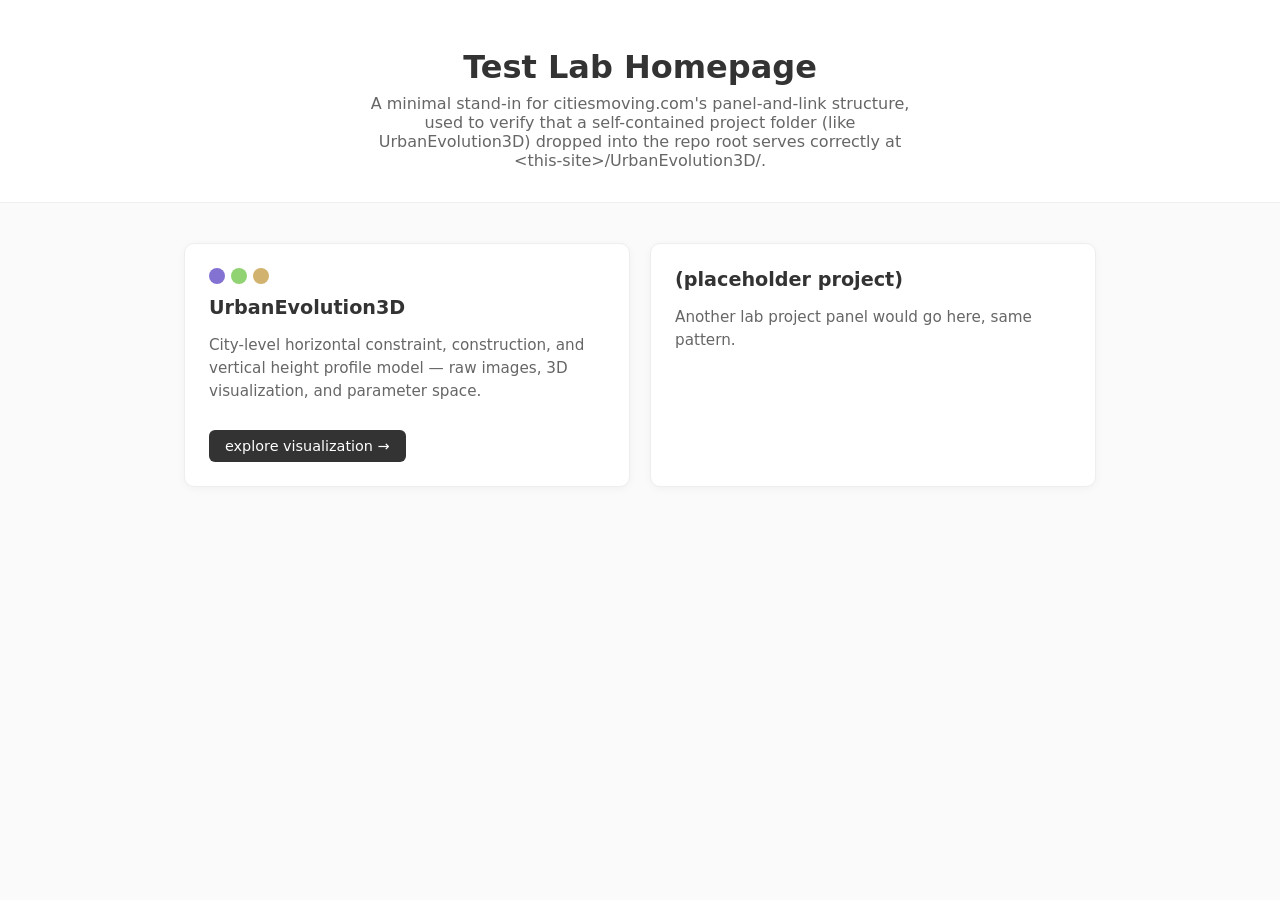
<file: index.html>
<!DOCTYPE html>
<html lang="en">
<head>
<meta charset="UTF-8" />
<meta name="viewport" content="width=device-width, initial-scale=1.0" />
<title>Test Lab Homepage</title>
<style>
  * { box-sizing: border-box; }
  body {
    margin: 0;
    font-family: 'Segoe UI', system-ui, sans-serif;
    background: #fafafa;
    color: #333;
  }
  header {
    padding: 48px 24px 32px;
    text-align: center;
    background: #fff;
    border-bottom: 1px solid #eee;
  }
  header h1 { margin: 0 0 8px; font-size: 2em; }
  header p { color: #666; max-width: 560px; margin: 0 auto; }
  .panels {
    display: grid;
    grid-template-columns: repeat(auto-fit, minmax(260px, 1fr));
    gap: 20px;
    max-width: 960px;
    margin: 40px auto;
    padding: 0 24px;
  }
  .panel {
    background: #fff;
    border: 1px solid #eee;
    border-radius: 10px;
    padding: 24px;
    box-shadow: 0 2px 8px rgba(0,0,0,0.04);
  }
  .panel h2 { margin: 0 0 8px; font-size: 1.2em; }
  .panel p { color: #666; font-size: 0.95em; line-height: 1.5; }
  .swatches { display: flex; gap: 6px; margin-bottom: 12px; }
  .swatch { width: 16px; height: 16px; border-radius: 50%; }
  .panel a {
    display: inline-block;
    margin-top: 12px;
    padding: 8px 16px;
    background: #333;
    color: #fff;
    text-decoration: none;
    border-radius: 6px;
    font-size: 0.9em;
  }
  .panel a:hover { background: #555; }
</style>
</head>
<body>
  <header>
    <h1>Test Lab Homepage</h1>
    <p>A minimal stand-in for citiesmoving.com's panel-and-link structure, used to verify that a
       self-contained project folder (like UrbanEvolution3D) dropped into the repo root serves
       correctly at &lt;this-site&gt;/UrbanEvolution3D/.</p>
  </header>

  <div class="panels">
    <div class="panel">
      <div class="swatches">
        <span class="swatch" style="background:#8472D3"></span>
        <span class="swatch" style="background:#91D372"></span>
        <span class="swatch" style="background:#D2B26F"></span>
      </div>
      <h2>UrbanEvolution3D</h2>
      <p>City-level horizontal constraint, construction, and vertical height profile model —
         raw images, 3D visualization, and parameter space.</p>
      <a href="./UrbanEvolution3D/">explore visualization &rarr;</a>
    </div>

    <div class="panel">
      <h2>(placeholder project)</h2>
      <p>Another lab project panel would go here, same pattern.</p>
    </div>
  </div>
</body>
</html>
</file>
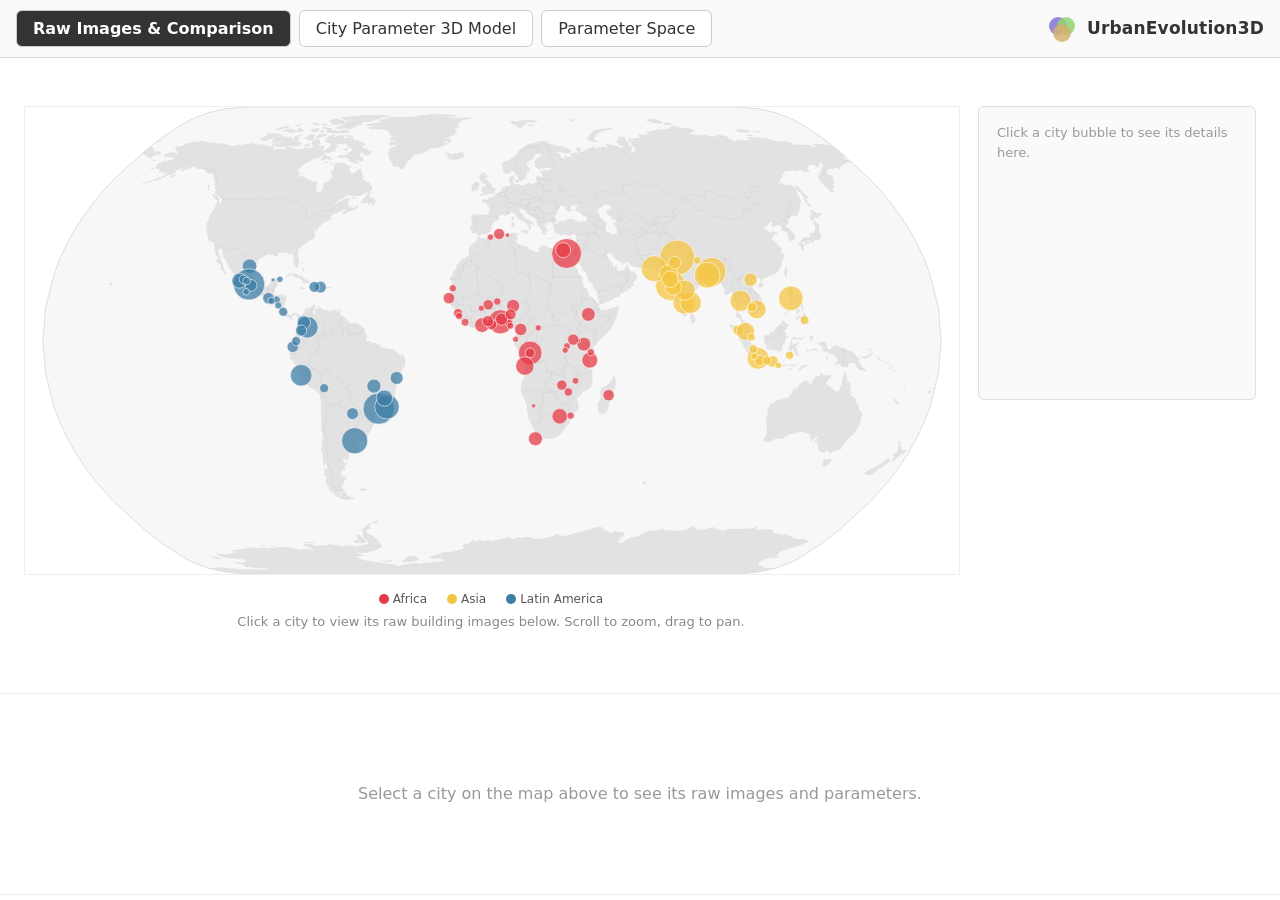
<file: UrbanEvolution3D/index.html>
<!doctype html>
<html lang="en">
  <head>
    <meta charset="UTF-8" />
    <link rel="icon" type="image/svg+xml" href="./vite.svg" />
    <meta name="viewport" content="width=device-width, initial-scale=1.0" />
    <title>urban-dashboard</title>
    <script type="module" crossorigin src="./assets/index-CsyMQY6r.js"></script>
    <link rel="stylesheet" crossorigin href="./assets/index-DHbOIPzM.css">
  </head>
  <body>
    <div id="root"></div>
  </body>
</html>
</file>
<file: UrbanEvolution3D/assets/index-DHbOIPzM.css>
:root{font-family:system-ui,Avenir,Helvetica,Arial,sans-serif;line-height:1.5;font-weight:400;color-scheme:light dark;color:#ffffffde;background-color:#242424;font-synthesis:none;text-rendering:optimizeLegibility;-webkit-font-smoothing:antialiased;-moz-osx-font-smoothing:grayscale}a{font-weight:500;color:#646cff;text-decoration:inherit}a:hover{color:#535bf2}html,body{margin:0;width:100%;height:100%}body{min-width:320px}h1{font-size:3.2em;line-height:1.1}button{border-radius:8px;border:1px solid transparent;padding:.6em 1.2em;font-size:1em;font-weight:500;font-family:inherit;background-color:#1a1a1a;cursor:pointer;transition:border-color .25s}button:hover{border-color:#646cff}button:focus,button:focus-visible{outline:4px auto -webkit-focus-ring-color}@media(prefers-color-scheme:light){:root{color:#213547;background-color:#fff}a:hover{color:#747bff}button{background-color:#f9f9f9}}
</file>
